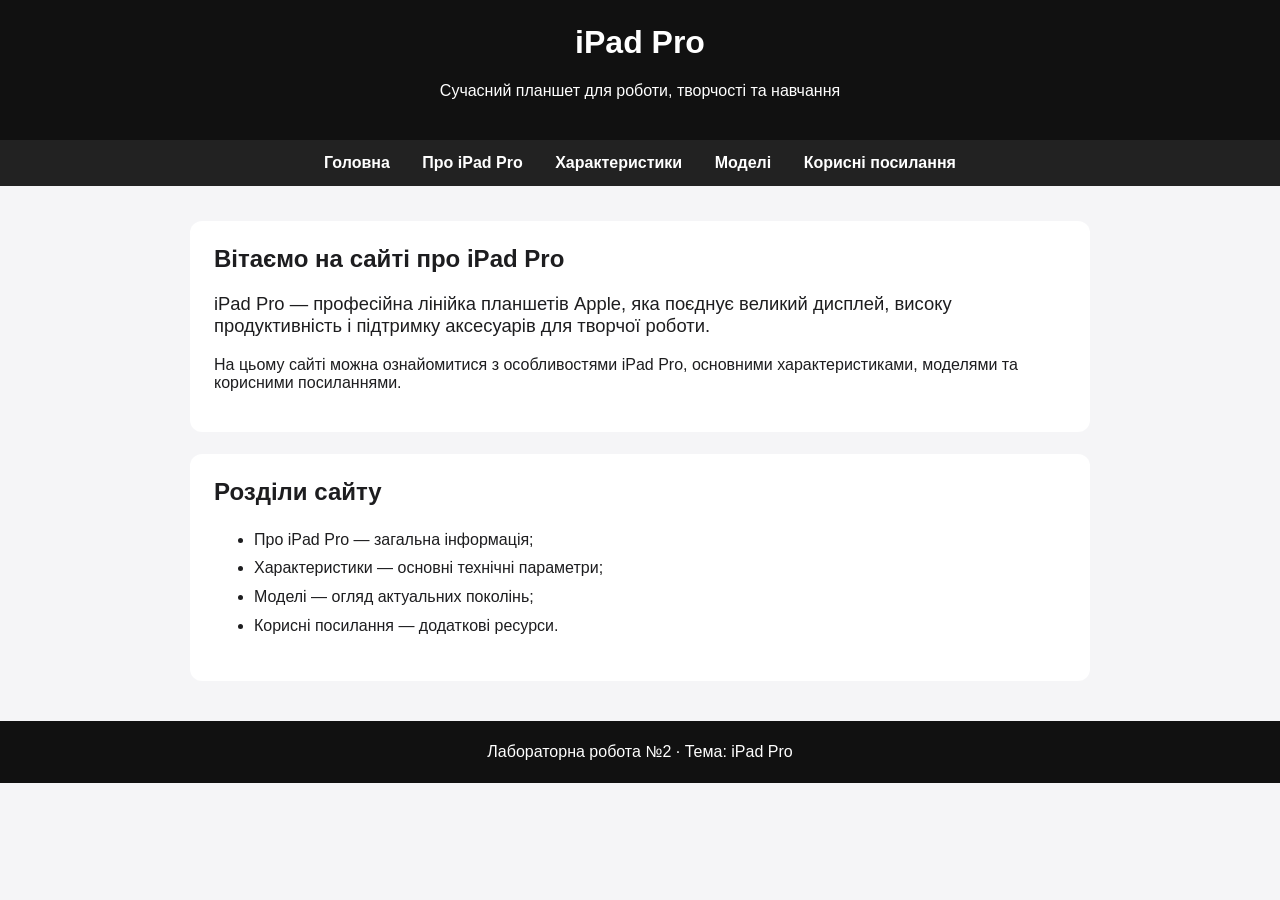
<file: index.html>
<!DOCTYPE html>
<html lang="uk">
<head>
    <meta charset="UTF-8">
    <meta name="viewport" content="width=device-width, initial-scale=1.0">
    <title>iPad Pro — Головна</title>
    <link rel="stylesheet" href="style.css">
</head>
<body>
<header>
    <h1>iPad Pro</h1>
    <p>Сучасний планшет для роботи, творчості та навчання</p>
</header>
<nav>
    <a href="index.html">Головна</a>
    <a href="about.html">Про iPad Pro</a>
    <a href="specs.html">Характеристики</a>
    <a href="models.html">Моделі</a>
    <a href="contacts.html">Корисні посилання</a>
</nav>
<main>
    <section>
        <h2>Вітаємо на сайті про iPad Pro</h2>
        <p class="product">iPad Pro — професійна лінійка планшетів Apple, яка поєднує великий дисплей,
        високу продуктивність і підтримку аксесуарів для творчої роботи.</p>
        <p>На цьому сайті можна ознайомитися з особливостями iPad Pro, основними характеристиками,
        моделями та корисними посиланнями.</p>
    </section>
    <section>
        <h2>Розділи сайту</h2>
        <ul>
            <li>Про iPad Pro — загальна інформація;</li>
            <li>Характеристики — основні технічні параметри;</li>
            <li>Моделі — огляд актуальних поколінь;</li>
            <li>Корисні посилання — додаткові ресурси.</li>
        </ul>
    </section>
</main>
<footer>Лабораторна робота №2 · Тема: iPad Pro</footer>
</body>
</html>
</file>
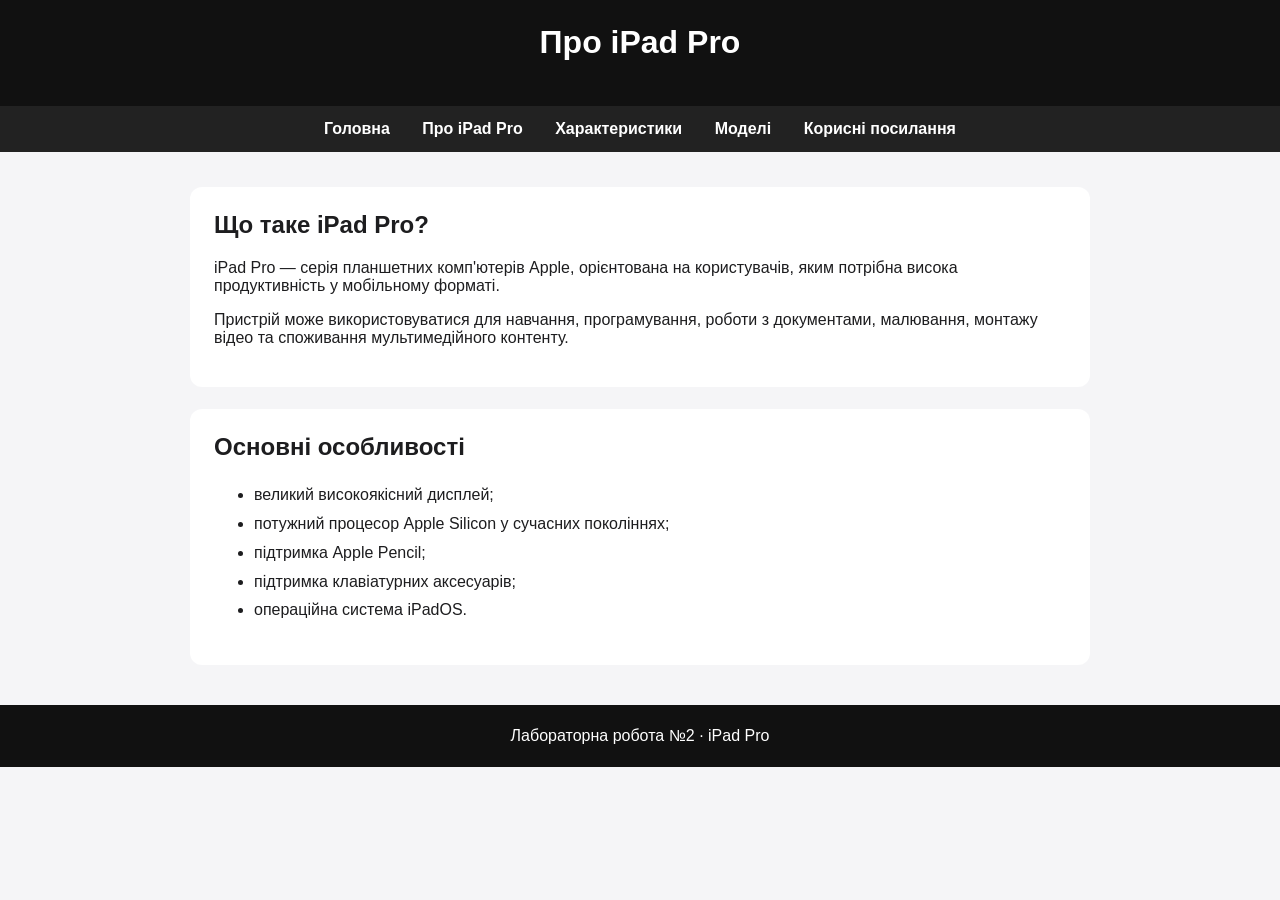
<file: about.html>
<!DOCTYPE html>
<html lang="uk">
<head>
    <meta charset="UTF-8">
    <meta name="viewport" content="width=device-width, initial-scale=1.0">
    <title>iPad Pro — Про пристрій</title>
    <link rel="stylesheet" href="style.css">
</head>
<body>
<header>
    <h1>Про iPad Pro</h1>
</header>
<nav>
    <a href="index.html">Головна</a>
    <a href="about.html">Про iPad Pro</a>
    <a href="specs.html">Характеристики</a>
    <a href="models.html">Моделі</a>
    <a href="contacts.html">Корисні посилання</a>
</nav>
<main>
    <section>
        <h2>Що таке iPad Pro?</h2>
        <p>iPad Pro — серія планшетних комп'ютерів Apple, орієнтована на користувачів,
        яким потрібна висока продуктивність у мобільному форматі.</p>
        <p>Пристрій може використовуватися для навчання, програмування, роботи з документами,
        малювання, монтажу відео та споживання мультимедійного контенту.</p>
    </section>
    <section>
        <h2>Основні особливості</h2>
        <ul>
            <li>великий високоякісний дисплей;</li>
            <li>потужний процесор Apple Silicon у сучасних поколіннях;</li>
            <li>підтримка Apple Pencil;</li>
            <li>підтримка клавіатурних аксесуарів;</li>
            <li>операційна система iPadOS.</li>
        </ul>
    </section>
</main>
<footer>Лабораторна робота №2 · iPad Pro</footer>
</body>
</html>
</file>
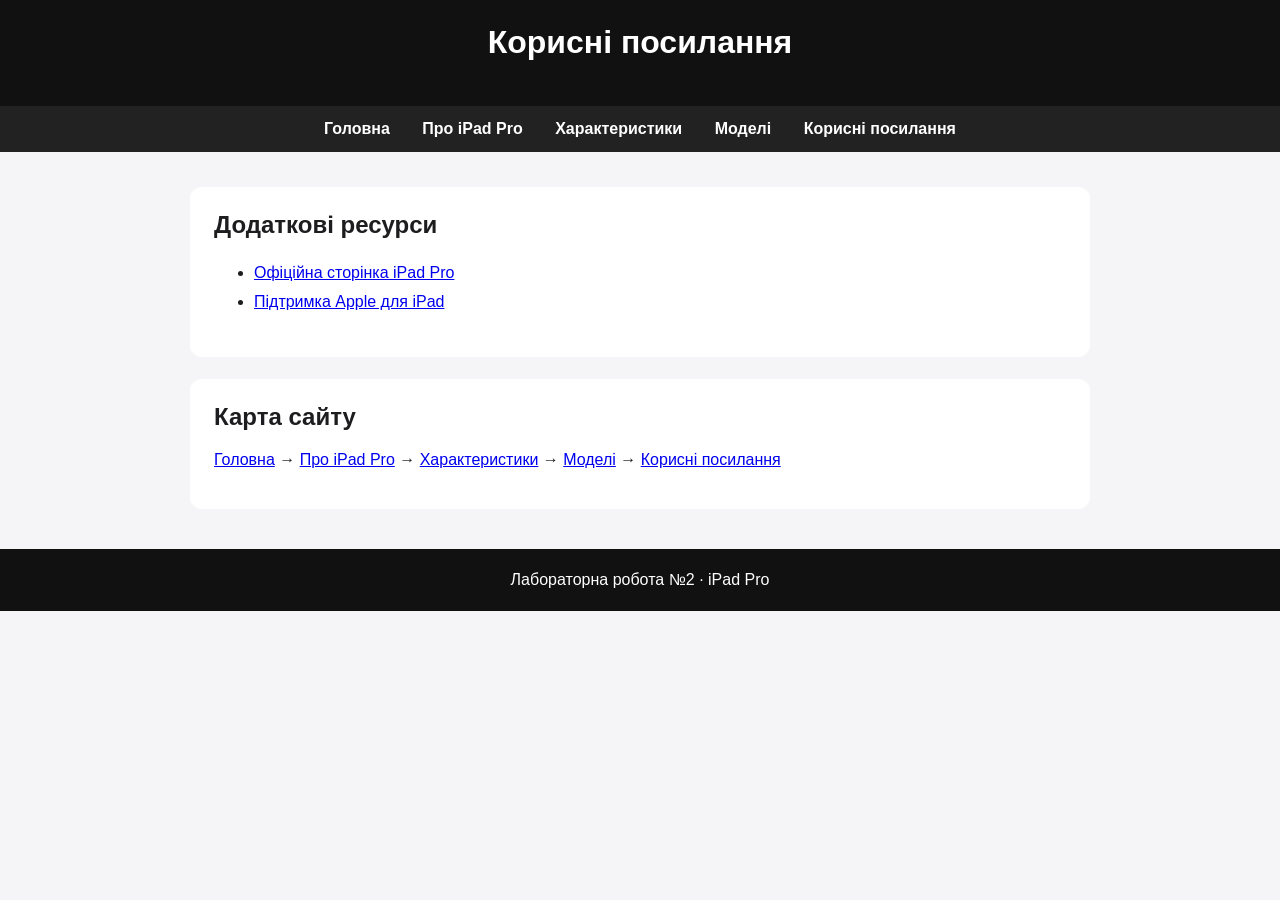
<file: contacts.html>
<!DOCTYPE html>
<html lang="uk">
<head>
    <meta charset="UTF-8">
    <meta name="viewport" content="width=device-width, initial-scale=1.0">
    <title>iPad Pro — Корисні посилання</title>
    <link rel="stylesheet" href="style.css">
</head>
<body>
<header>
    <h1>Корисні посилання</h1>
</header>
<nav>
    <a href="index.html">Головна</a>
    <a href="about.html">Про iPad Pro</a>
    <a href="specs.html">Характеристики</a>
    <a href="models.html">Моделі</a>
    <a href="contacts.html">Корисні посилання</a>
</nav>
<main>
    <section>
        <h2>Додаткові ресурси</h2>
        <ul>
            <li><a href="https://www.apple.com/ipad-pro/" target="_blank">Офіційна сторінка iPad Pro</a></li>
            <li><a href="https://support.apple.com/ipad" target="_blank">Підтримка Apple для iPad</a></li>
        </ul>
    </section>
    <section>
        <h2>Карта сайту</h2>
        <p><a href="index.html">Головна</a> → <a href="about.html">Про iPad Pro</a> →
        <a href="specs.html">Характеристики</a> → <a href="models.html">Моделі</a> →
        <a href="contacts.html">Корисні посилання</a></p>
    </section>
</main>
<footer>Лабораторна робота №2 · iPad Pro</footer>
</body>
</html>
</file>
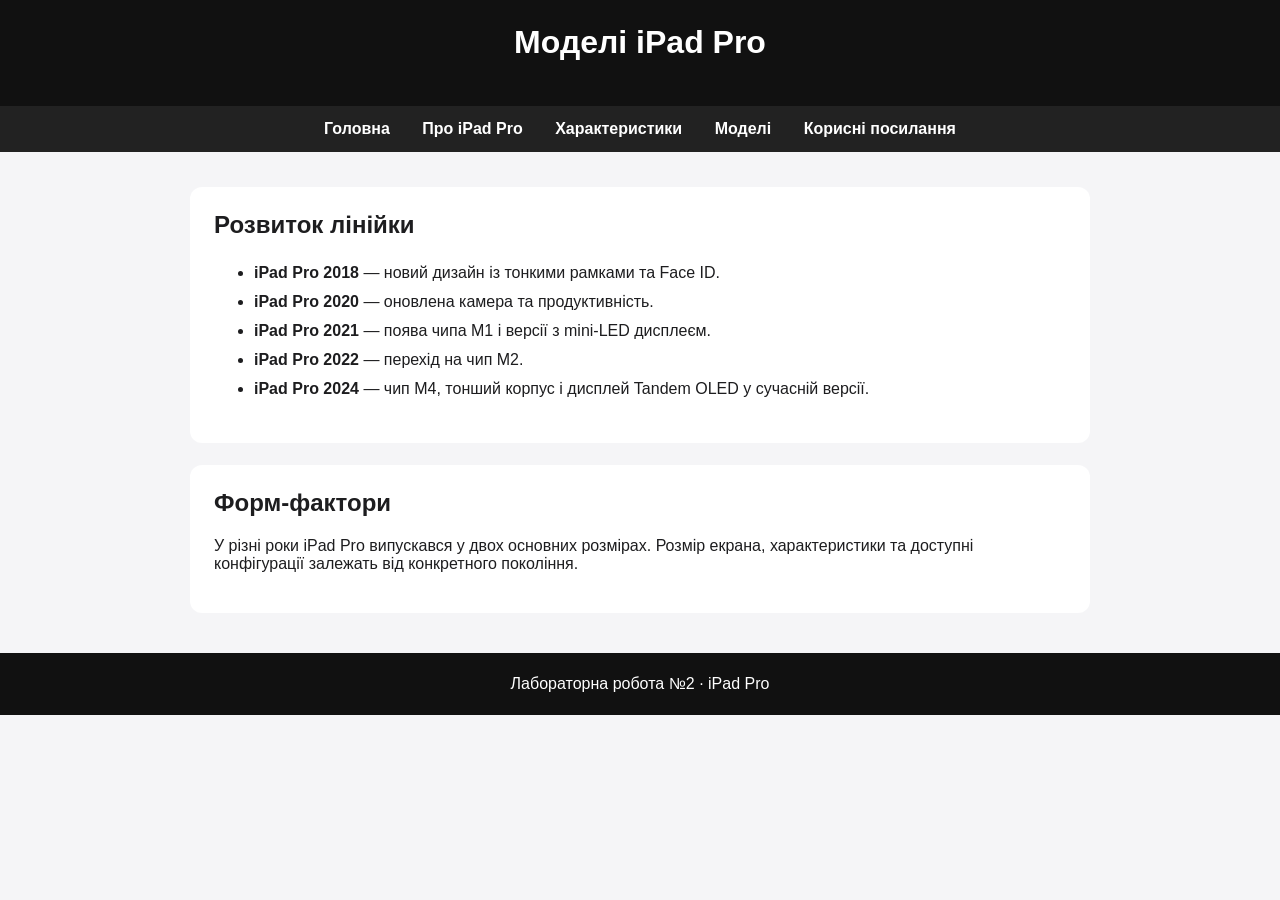
<file: models.html>
<!DOCTYPE html>
<html lang="uk">
<head>
    <meta charset="UTF-8">
    <meta name="viewport" content="width=device-width, initial-scale=1.0">
    <title>iPad Pro — Моделі</title>
    <link rel="stylesheet" href="style.css">
</head>
<body>
<header>
    <h1>Моделі iPad Pro</h1>
</header>
<nav>
    <a href="index.html">Головна</a>
    <a href="about.html">Про iPad Pro</a>
    <a href="specs.html">Характеристики</a>
    <a href="models.html">Моделі</a>
    <a href="contacts.html">Корисні посилання</a>
</nav>
<main>
    <section>
        <h2>Розвиток лінійки</h2>
        <ul>
            <li><strong>iPad Pro 2018</strong> — новий дизайн із тонкими рамками та Face ID.</li>
            <li><strong>iPad Pro 2020</strong> — оновлена камера та продуктивність.</li>
            <li><strong>iPad Pro 2021</strong> — поява чипа M1 і версії з mini-LED дисплеєм.</li>
            <li><strong>iPad Pro 2022</strong> — перехід на чип M2.</li>
            <li><strong>iPad Pro 2024</strong> — чип M4, тонший корпус і дисплей Tandem OLED у сучасній версії.</li>
        </ul>
    </section>
    <section>
        <h2>Форм-фактори</h2>
        <p>У різні роки iPad Pro випускався у двох основних розмірах. Розмір екрана,
        характеристики та доступні конфігурації залежать від конкретного покоління.</p>
    </section>
</main>
<footer>Лабораторна робота №2 · iPad Pro</footer>
</body>
</html>
</file>
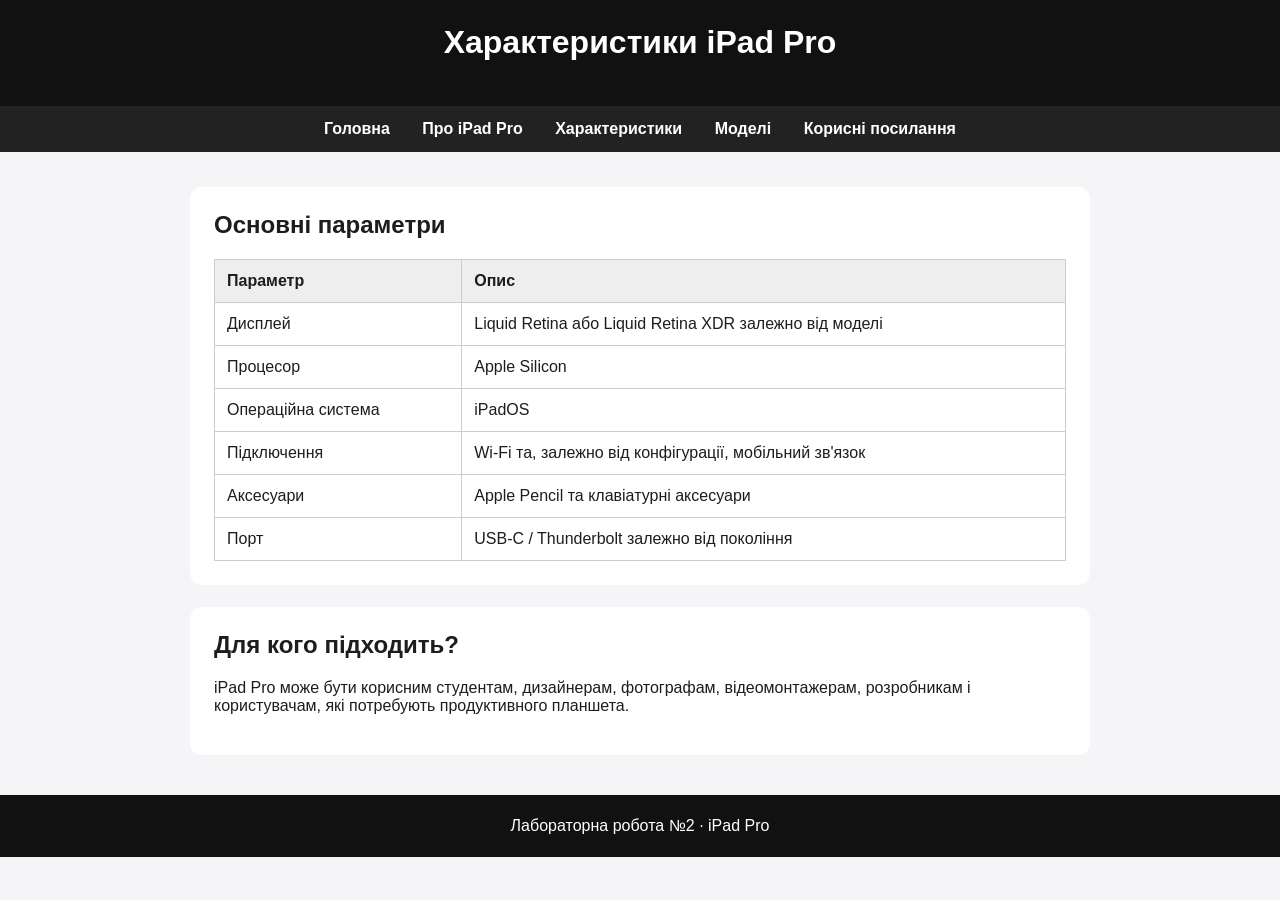
<file: specs.html>
<!DOCTYPE html>
<html lang="uk">
<head>
    <meta charset="UTF-8">
    <meta name="viewport" content="width=device-width, initial-scale=1.0">
    <title>iPad Pro — Характеристики</title>
    <link rel="stylesheet" href="style.css">
</head>
<body>
<header>
    <h1>Характеристики iPad Pro</h1>
</header>
<nav>
    <a href="index.html">Головна</a>
    <a href="about.html">Про iPad Pro</a>
    <a href="specs.html">Характеристики</a>
    <a href="models.html">Моделі</a>
    <a href="contacts.html">Корисні посилання</a>
</nav>
<main>
    <section>
        <h2>Основні параметри</h2>
        <table>
            <tr><th>Параметр</th><th>Опис</th></tr>
            <tr><td>Дисплей</td><td>Liquid Retina або Liquid Retina XDR залежно від моделі</td></tr>
            <tr><td>Процесор</td><td>Apple Silicon</td></tr>
            <tr><td>Операційна система</td><td>iPadOS</td></tr>
            <tr><td>Підключення</td><td>Wi-Fi та, залежно від конфігурації, мобільний зв'язок</td></tr>
            <tr><td>Аксесуари</td><td>Apple Pencil та клавіатурні аксесуари</td></tr>
            <tr><td>Порт</td><td>USB-C / Thunderbolt залежно від покоління</td></tr>
        </table>
    </section>
    <section>
        <h2>Для кого підходить?</h2>
        <p>iPad Pro може бути корисним студентам, дизайнерам, фотографам, відеомонтажерам,
        розробникам і користувачам, які потребують продуктивного планшета.</p>
    </section>
</main>
<footer>Лабораторна робота №2 · iPad Pro</footer>
</body>
</html>
</file>
<file: style.css>
body {
    font-family: Arial, sans-serif;
    margin: 0;
    background: #f5f5f7;
    color: #1d1d1f;
}
header {
    background: #111;
    color: white;
    padding: 24px;
    text-align: center;
}
nav {
    background: #222;
    padding: 14px;
    text-align: center;
}
nav a {
    color: white;
    text-decoration: none;
    margin: 0 14px;
    font-weight: bold;
}
nav a:hover {
    text-decoration: underline;
}
main {
    max-width: 900px;
    margin: 35px auto;
    padding: 0 24px;
}
section {
    background: white;
    padding: 24px;
    margin-bottom: 22px;
    border-radius: 12px;
}
h1, h2 {
    margin-top: 0;
}
ul {
    line-height: 1.8;
}
table {
    width: 100%;
    border-collapse: collapse;
    background: white;
}
th, td {
    border: 1px solid #ccc;
    padding: 12px;
    text-align: left;
}
th {
    background: #eee;
}
footer {
    text-align: center;
    padding: 22px;
    background: #111;
    color: white;
    margin-top: 40px;
}
.product {
    font-size: 1.15em;
}
</file>
